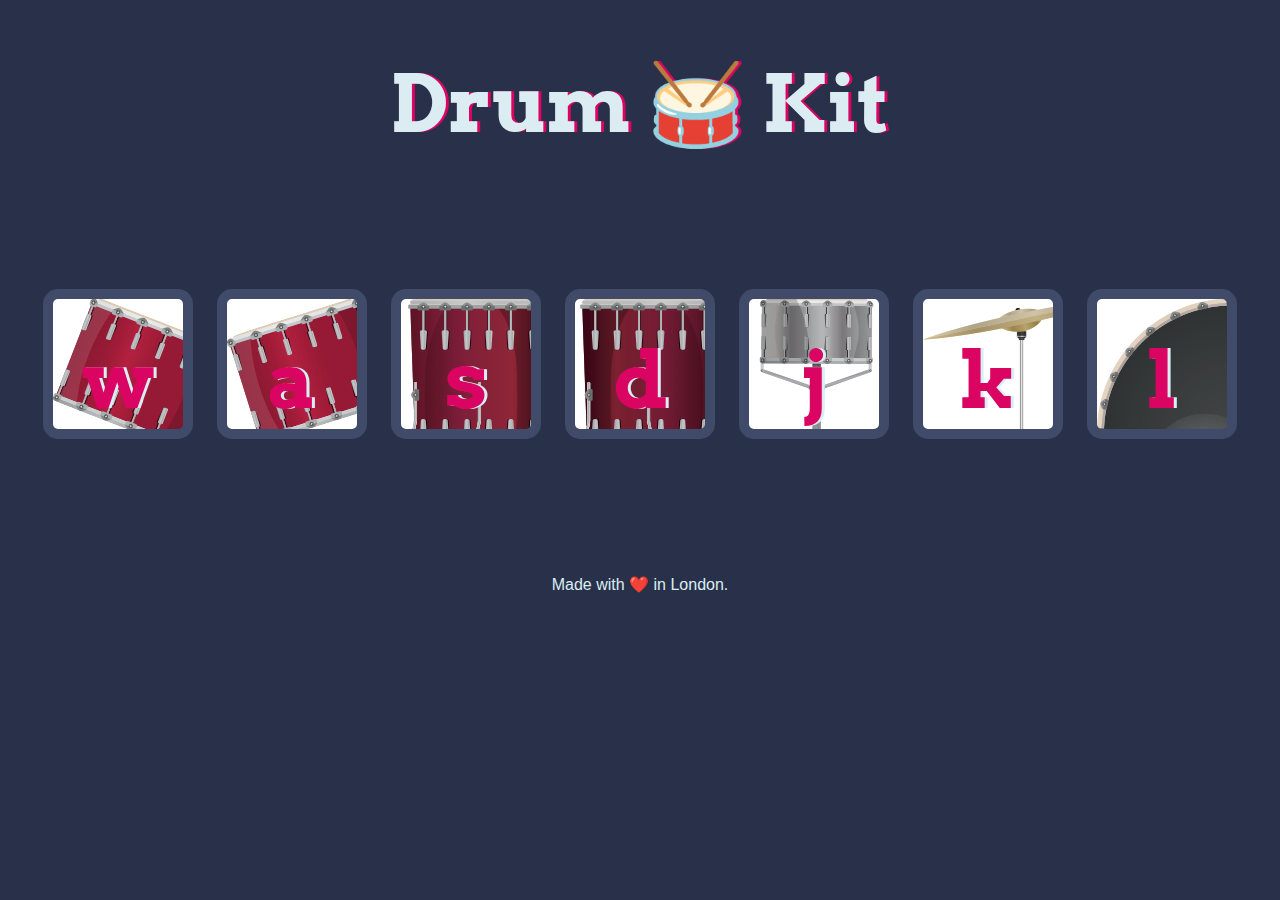
<file: Drum Kit Starting Files/index.html>
<!DOCTYPE html>
<html lang="en" dir="ltr">

<head>
  <meta charset="utf-8">
  <title>Drum Kit</title>
  <link rel="stylesheet" href="/Drum Kit Starting Files/styles.css">
  <link href="https://fonts.googleapis.com/css?family=Arvo" rel="stylesheet">
</head>

<body>

  <h1 id="title">Drum 🥁 Kit</h1>
  <div class="set">
    <button class="w drum" >w</button>
    <button class="a drum">a</button>
    <button class="s drum">s</button>
    <button class="d drum">d</button>
    <button class="j drum">j</button>
    <button class="k drum">k</button>
    <button class="l drum">l</button>
  </div>


  <footer>
    Made with ❤️ in London.
  </footer>
  <script src="/Drum Kit Starting Files/index.js"></script>
</body>

</html>
</file>
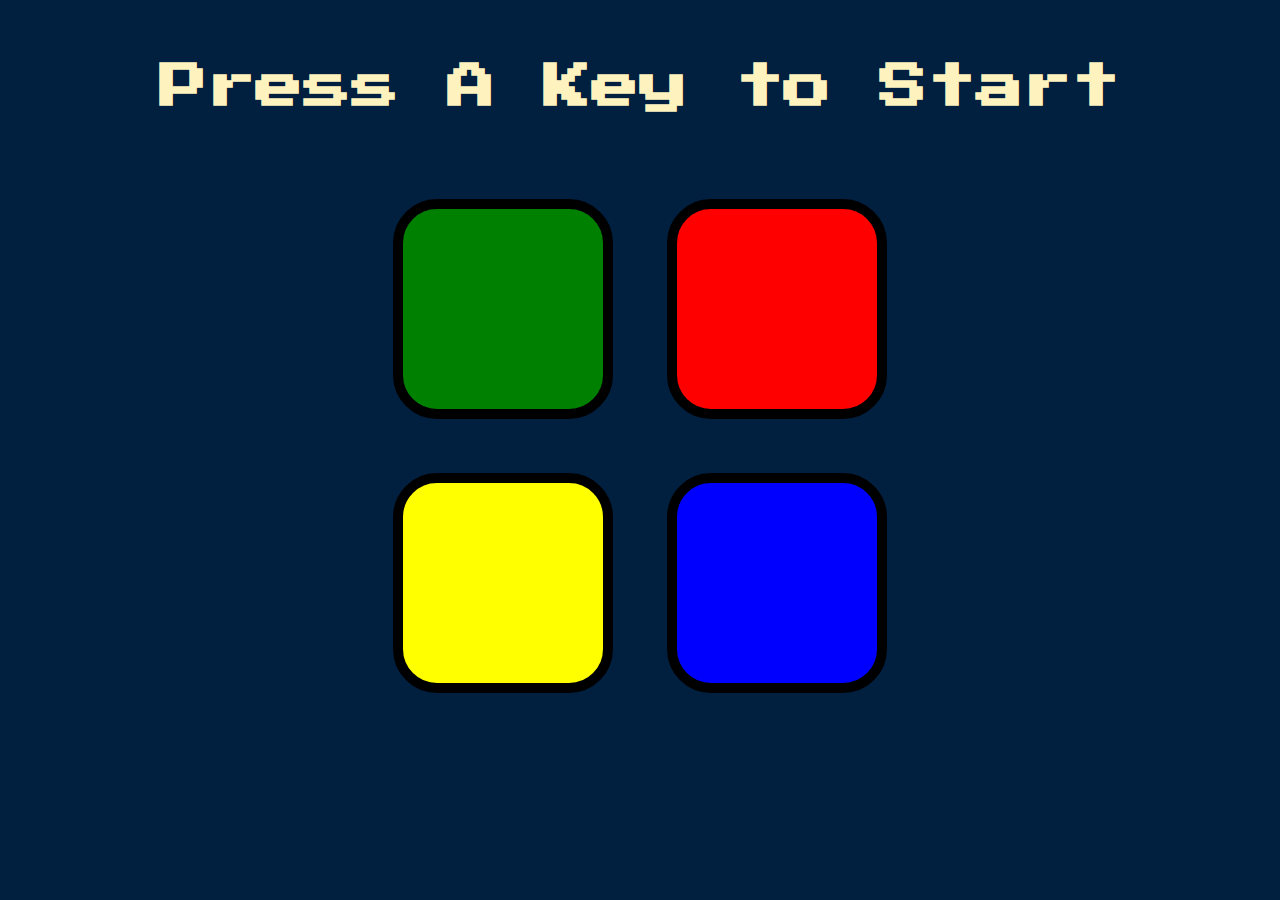
<file: Simon Game Challenge Starting Files/index.html>
<!DOCTYPE html>
<html lang="en" dir="ltr">

<head>
  <meta charset="utf-8">
  <title>Simon</title>
  <link rel="stylesheet" href="styles.css">
  <link href="https://fonts.googleapis.com/css?family=Press+Start+2P" rel="stylesheet">
</head>

<body>
  <h1 id="level-title">Press A Key to Start</h1>
  <div class="container">
    <div class="row">

      <div type="button" id="green" class="btn green">

      </div>

      <div type="button" id="red" class="btn red">

      </div>
    </div>

    <div class="row">

      <div type="button" id="yellow" class="btn yellow">

      </div>
      <div type="button" id="blue" class="btn blue">

      </div>

    </div>

  </div>
  <script src="https://ajax.googleapis.com/ajax/libs/jquery/3.6.4/jquery.min.js"></script>
  <script src="/Simon Game Challenge Starting Files/index.js"></script>

</body>

</html>
</file>
<file: Drum Kit Starting Files/styles.css>
body {
  text-align: center;
  background-color: #283149;
}

h1 {
  font-size: 5rem;
  color: #DBEDF3;
  font-family: "Arvo", cursive;
  text-shadow: 3px 0 #DA0463;

}

footer {
  color: #DBEDF3;
  font-family: sans-serif;
}

.w {
   background-image: url("images/tom1.png");

}

.a {
background-image: url("images/tom2.png");
}

.s {
  background-image: url("images/tom3.png");
}

.d {
  background-image: url("images/tom4.png");
}

.j {
  background-image: url("images/snare.png");
}

.k {
  background-image: url("images/crash.png");
}

.l {
  background-image: url("images/kick.png");
}

.set {
  margin: 10% auto;
}

.game-over {
  background-color: red;
  opacity: 0.8;
}

.pressed {
  box-shadow: 0 3px 4px 0 #DBEDF3;
  opacity: 0.5;
}

.red {
  color: red;
}

.drum {
  outline: none;
  border: 10px solid #404B69;
  font-size: 5rem;
  font-family: 'Arvo', cursive;
  line-height: 2;
  font-weight: 900;
  color: #DA0463;
  text-shadow: 3px 0 #DBEDF3;
  border-radius: 15px;
  display: inline-block;
  width: 150px;
  height: 150px;
  text-align: center;
  margin: 10px;
  background-color: white;
}
</file>
<file: Simon Game Challenge Starting Files/styles.css>
body {
  text-align: center;
  background-color: #011F3F;
}

#level-title {
  font-family: 'Press Start 2P', cursive;
  font-size: 3rem;
  margin:  5%;
  color: #FEF2BF;
}

.container {
  display: block;
  width: 50%;
  margin: auto;

}

.btn {
  margin: 25px;
  display: inline-block;
  height: 200px;
  width: 200px;
  border: 10px solid black;
  border-radius: 20%;
}

.game-over {
  background-color: red;
  opacity: 0.8;
}

.red {
  background-color: red;
}

.green {
  background-color: green;
}

.blue {
  background-color: blue;
}

.yellow {
  background-color: yellow;
}

.pressed {
  box-shadow: 0 0 20px white;
  background-color: grey;
}
</file>
